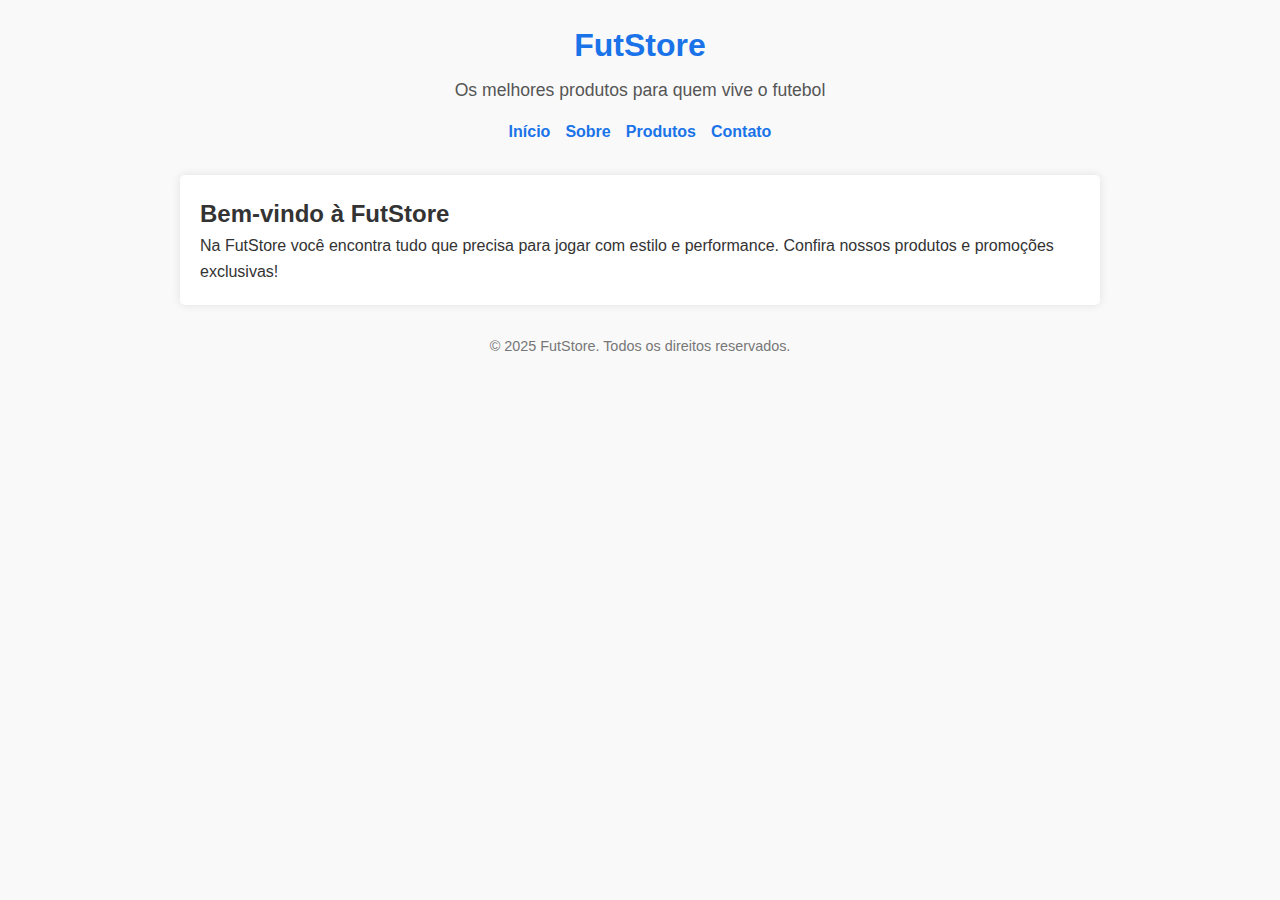
<file: index.html>
<!DOCTYPE html>
<html lang="pt-BR">
<head>
  <meta charset="UTF-8" />
  <meta name="viewport" content="width=device-width, initial-scale=1.0"/>
  <title>FutStore - Sua loja de futebol</title>
  <link rel="stylesheet" href="css/style.css" />
</head>
<body>
  <header>
    <h1>FutStore</h1>
    <p>Os melhores produtos para quem vive o futebol</p>
    <nav>
      <ul>
        <li><a href="index.html">Início</a></li>
        <li><a href="sobre.html">Sobre</a></li>
        <li><a href="produtos.html">Produtos</a></li>
        <li><a href="contato.html">Contato</a></li>
      </ul>
    </nav>
  </header>

  <main>
    <section>
      <h2>Bem-vindo à FutStore</h2>
      <p>Na FutStore você encontra tudo que precisa para jogar com estilo e performance. Confira nossos produtos e promoções exclusivas!</p>
    </section>
  </main>

  <footer>
    <p>&copy; 2025 FutStore. Todos os direitos reservados.</p>
  </footer>
</body>
</html>
</file>
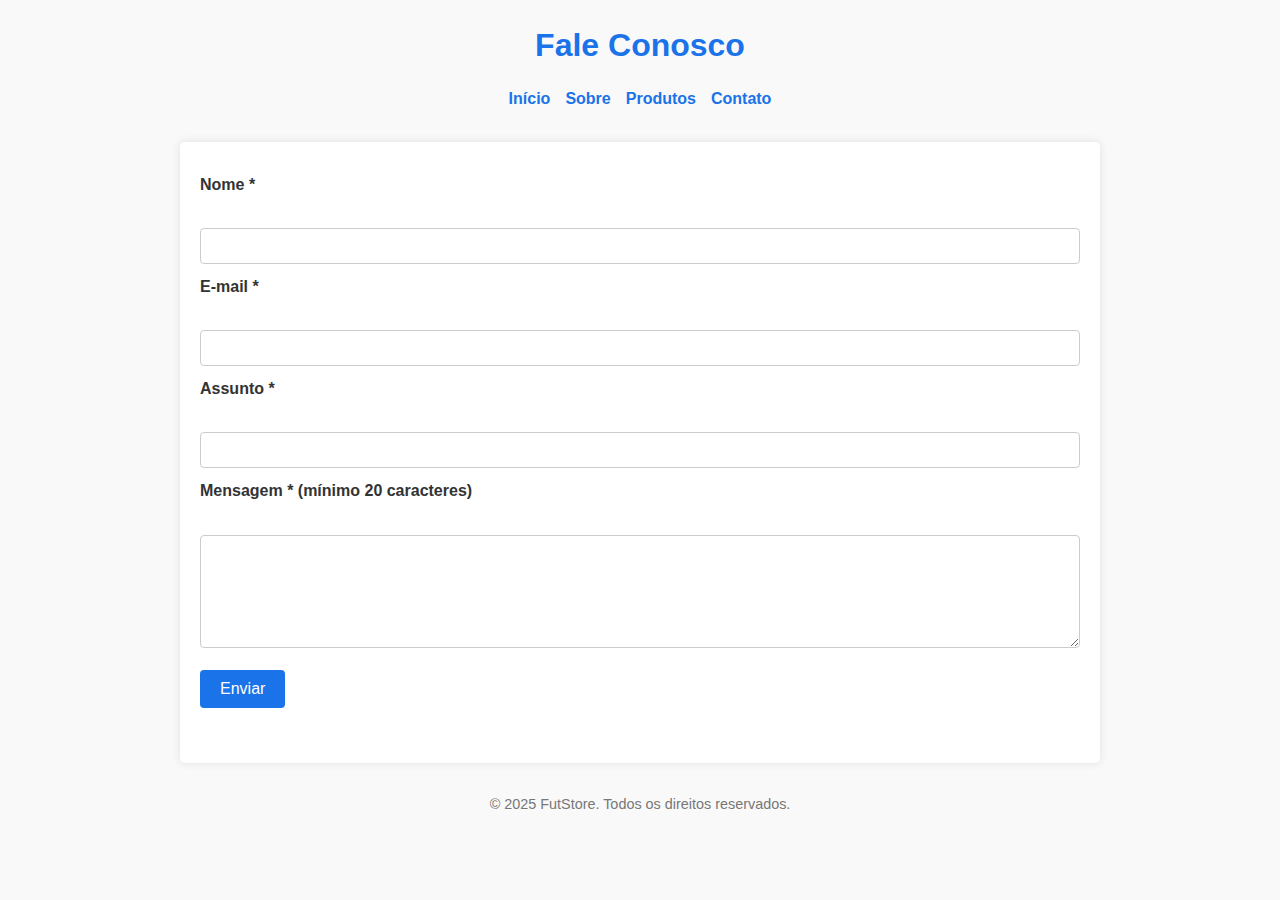
<file: contato.html>
<!DOCTYPE html>
<html lang="pt-BR">
<head>
  <meta charset="UTF-8" />
  <meta name="viewport" content="width=device-width, initial-scale=1.0"/>
  <title>Contato - FutStore</title>
  <link rel="stylesheet" href="css/style.css" />
</head>
<body>
  <header>
    <h1>Fale Conosco</h1>
    <nav>
      <ul>
        <li><a href="index.html">Início</a></li>
        <li><a href="sobre.html">Sobre</a></li>
        <li><a href="produtos.html">Produtos</a></li>
        <li><a href="contato.html">Contato</a></li>
      </ul>
    </nav>
  </header>

  <main>
    <section>
      <form id="form-contato" novalidate>
        <label for="nome">Nome *</label><br>
        <input type="text" id="nome" name="nome" required><br>

        <label for="email">E-mail *</label><br>
        <input type="email" id="email" name="email" required><br>

        <label for="assunto">Assunto *</label><br>
        <input type="text" id="assunto" name="assunto" required><br>

        <label for="mensagem">Mensagem * (mínimo 20 caracteres)</label><br>
        <textarea id="mensagem" name="mensagem" rows="5" required minlength="20"></textarea><br>

        <button type="submit">Enviar</button>
      </form>

      <div id="feedback"></div>
    </section>
  </main>

  <footer>
    <p>&copy; 2025 FutStore. Todos os direitos reservados.</p>
  </footer>

  <script src="js/script.js"></script>
</body>
</html>
</file>
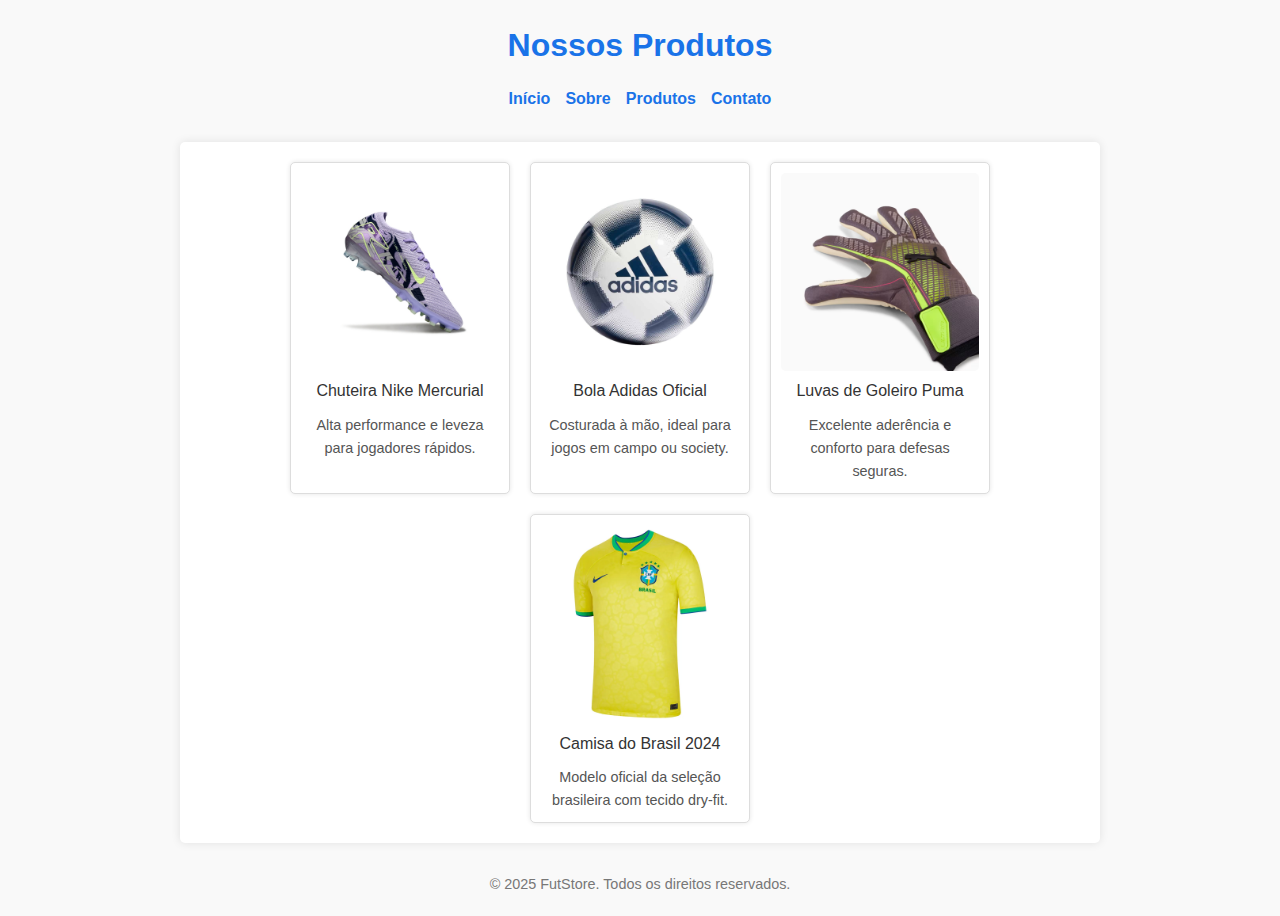
<file: produtos.html>
<!DOCTYPE html>
<html lang="pt-BR">
<head>
  <meta charset="UTF-8">
  <meta name="viewport" content="width=device-width, initial-scale=1.0">
  <title>Produtos - FutStore</title>
  <link rel="stylesheet" href="css/style.css">
</head>
<body>
  <header>
    <h1>Nossos Produtos</h1>
    <nav>
      <ul>
        <li><a href="index.html">Início</a></li>
        <li><a href="sobre.html">Sobre</a></li>
        <li><a href="produtos.html">Produtos</a></li>
        <li><a href="contato.html">Contato</a></li>
      </ul>
    </nav>
  </header>

  <main>
    <section class="galeria">
      <article class="produto-card">
        <figure>
          <img src="img/chuteiranike.jpg" alt="Chuteira Nike Mercurial" width="200">
          <figcaption>Chuteira Nike Mercurial</figcaption>
        </figure>
        <p>Alta performance e leveza para jogadores rápidos.</p>
      </article>

      <article class="produto-card">
        <figure>
          <img src="img/bolaadidas.jpg" alt="Bola Adidas Oficial" width="200">
          <figcaption>Bola Adidas Oficial</figcaption>
        </figure>
        <p>Costurada à mão, ideal para jogos em campo ou society.</p>
      </article>

      <article class="produto-card">
        <figure>
          <img src="img/luvadegoleiro.avif" alt="Luvas de Goleiro Puma" width="200">
          <figcaption>Luvas de Goleiro Puma</figcaption>
        </figure>
        <p>Excelente aderência e conforto para defesas seguras.</p>
      </article>

      <article class="produto-card">
        <figure>
          <img src="img/camisabrasil.webp" alt="Camisa do Brasil 2024" width="200">
          <figcaption>Camisa do Brasil 2024</figcaption>
        </figure>
        <p>Modelo oficial da seleção brasileira com tecido dry-fit.</p>
      </article>
    </section>
  </main>

  <footer>
    <p>&copy; 2025 FutStore. Todos os direitos reservados.</p>
  </footer>
</body>
</html>
</file>
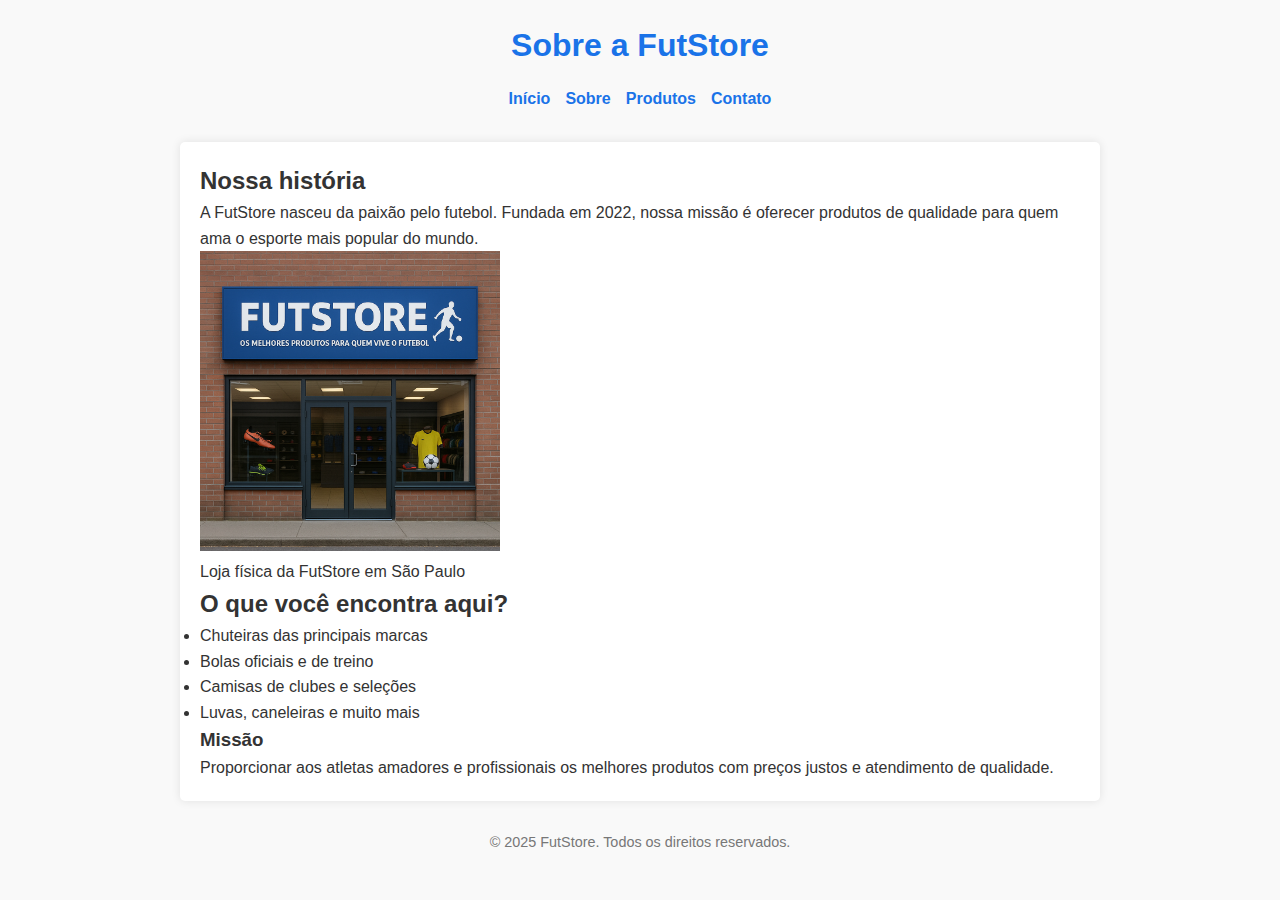
<file: sobre.html>
<!DOCTYPE html>
<html lang="pt-BR">
<head>
  <meta charset="UTF-8">
  <meta name="viewport" content="width=device-width, initial-scale=1.0">
  <title>Sobre - FutStore</title>
  <link rel="stylesheet" href="css/style.css">
</head>
<body>
  <header>
    <h1>Sobre a FutStore</h1>
    <nav>
      <ul>
        <li><a href="index.html">Início</a></li>
        <li><a href="sobre.html">Sobre</a></li>
        <li><a href="produtos.html">Produtos</a></li>
        <li><a href="contato.html">Contato</a></li>
      </ul>
    </nav>
  </header>

  <main>
    <section>
      <article>
        <h2>Nossa história</h2>
        <p>A FutStore nasceu da paixão pelo futebol. Fundada em 2022, nossa missão é oferecer produtos de qualidade para quem ama o esporte mais popular do mundo.</p>
        <figure>
          <img src="img/fachadaloja.png" alt="Fachada da loja FutStore" width="300">
          <figcaption>Loja física da FutStore em São Paulo</figcaption>
        </figure>
      </article>

      <article>
        <h2>O que você encontra aqui?</h2>
        <ul>
          <li>Chuteiras das principais marcas</li>
          <li>Bolas oficiais e de treino</li>
          <li>Camisas de clubes e seleções</li>
          <li>Luvas, caneleiras e muito mais</li>
        </ul>
      </article>

      <aside>
        <h3>Missão</h3>
        <p>Proporcionar aos atletas amadores e profissionais os melhores produtos com preços justos e atendimento de qualidade.</p>
      </aside>
    </section>
  </main>

  <footer>
    <p>&copy; 2025 FutStore. Todos os direitos reservados.</p>
  </footer>
</body>
</html>
</file>
<file: css/style.css>
/* style.css */

/* Reset e base */
* {
  margin: 0;
  padding: 0;
  box-sizing: border-box;
}

body {
  font-family: Arial, sans-serif;
  line-height: 1.6;
  background-color: #f9f9f9;
  color: #333;
  padding: 20px;
  max-width: 960px;
  margin: auto;
}

header {
  text-align: center;
  margin-bottom: 30px;
}

header h1 {
  color: #1a73e8;
  margin-bottom: 5px;
}

header p {
  font-size: 1.1rem;
  color: #555;
}

nav ul {
  list-style: none;
  display: flex;
  justify-content: center;
  gap: 15px;
  margin-top: 15px;
}

nav ul li a {
  text-decoration: none;
  color: #1a73e8;
  font-weight: bold;
  transition: color 0.3s ease;
}

nav ul li a:hover,
nav ul li a:focus {
  color: #004abf;
}

main section {
  background-color: white;
  padding: 20px;
  border-radius: 5px;
  margin-bottom: 30px;
  box-shadow: 0 0 10px rgba(0,0,0,0.1);
}

/* Estilo dos cards dos produtos */
.galeria {
  display: flex;
  flex-wrap: wrap;
  gap: 20px;
  justify-content: center;
}

.produto-card {
  background-color: #fff;
  border: 1px solid #ddd;
  border-radius: 5px;
  width: 220px;
  padding: 10px;
  box-shadow: 0 0 5px rgba(0,0,0,0.1);
  text-align: center;
}

.produto-card img {
  max-width: 100%;
  border-radius: 5px;
}

.produto-card p {
  margin-top: 10px;
  font-size: 0.9rem;
  color: #555;
}

/* Formulário */
form label {
  font-weight: bold;
  display: block;
  margin-top: 10px;
}

form input[type="text"],
form input[type="email"],
form textarea {
  width: 100%;
  padding: 8px;
  margin-top: 5px;
  border-radius: 4px;
  border: 1px solid #ccc;
  font-size: 1rem;
}

form button {
  margin-top: 15px;
  padding: 10px 20px;
  background-color: #1a73e8;
  color: white;
  border: none;
  border-radius: 4px;
  cursor: pointer;
  font-size: 1rem;
  transition: background-color 0.3s ease;
}

form button:hover,
form button:focus {
  background-color: #004abf;
}

#feedback {
  margin-top: 15px;
  font-weight: bold;
  min-height: 20px;
}

/* Footer */
footer {
  text-align: center;
  font-size: 0.9rem;
  color: #777;
  margin-top: 30px;
}
</file>
